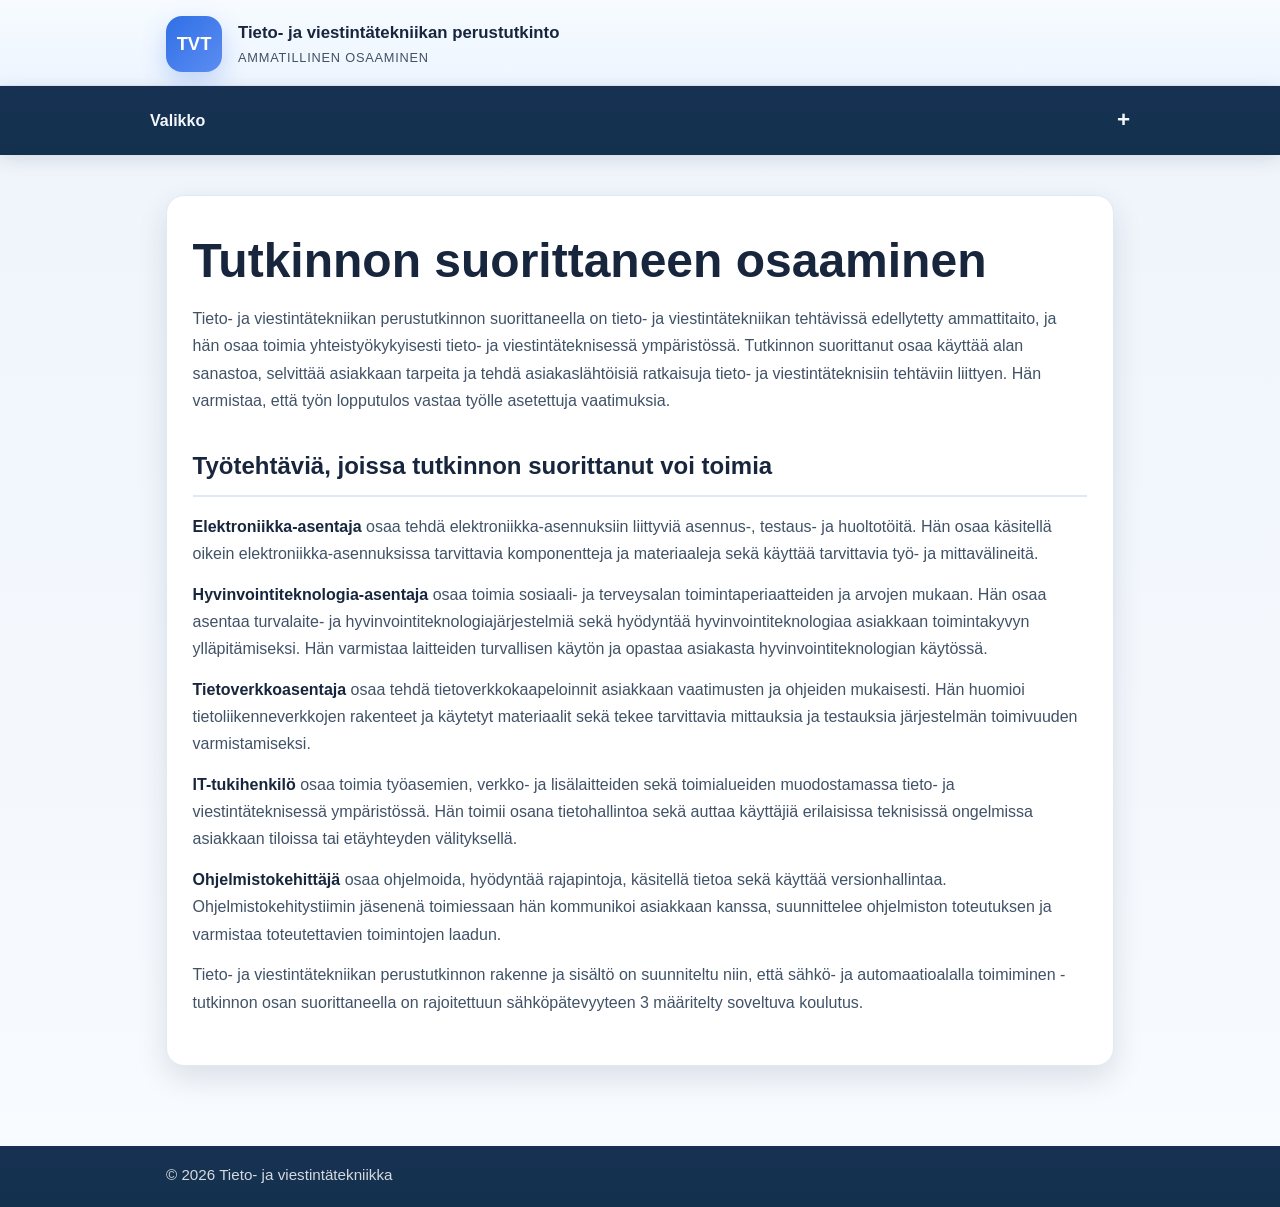
<file: index.html>
<!DOCTYPE html>
<html lang="fi">
  <head>
    <meta charset="UTF-8" />
    <meta name="viewport" content="width=device-width, initial-scale=1.0" />
    <title>Etusivu</title>
    <link rel="stylesheet" href="style.css" />
  </head>
  <body class="page-home">
    <header class="site-header">
      <a class="brand" href="index.html" aria-label="Tieto- ja viestintätekniikan perustutkinto, etusivu">
        <div class="brand-mark">TVT</div>
        <div class="brand-copy">
          <div class="brand-name">Tieto- ja viestintätekniikan perustutkinto</div>
          <div class="brand-subtitle">Ammatillinen osaaminen</div>
        </div>
      </a>
    </header>

    <nav>
      <details class="nav-menu">
        <summary>Valikko</summary>
        <ul class="nav-list">
          <li><a href="index.html">Etusivu</a></li>
          <li><a href="tutkinnon-muodostuminen.html">Tutkinnon muodostuminen</a></li>
          <li><a href="tutkinnonosat.html">Tutkinnonosat</a></li>
          <li><a href="kriteerit.html">Kriteerit</a></li>
          <li><a href="osaamisen-arviointi.html">Osaamisen arviointi</a></li>
        </ul>
      </details>
    </nav>

    <main class="container">
      <article class="card">
        <h1>Tutkinnon suorittaneen osaaminen</h1>
        <p>
          Tieto- ja viestintätekniikan perustutkinnon suorittaneella on tieto- ja
          viestintätekniikan tehtävissä edellytetty ammattitaito, ja hän osaa toimia
          yhteistyökykyisesti tieto- ja viestintäteknisessä ympäristössä. Tutkinnon
          suorittanut osaa käyttää alan sanastoa, selvittää asiakkaan tarpeita ja tehdä
          asiakaslähtöisiä ratkaisuja tieto- ja viestintäteknisiin tehtäviin liittyen.
          Hän varmistaa, että työn lopputulos vastaa työlle asetettuja vaatimuksia.
        </p>

        <h2>Työtehtäviä, joissa tutkinnon suorittanut voi toimia</h2>

        <p>
          <strong>Elektroniikka-asentaja</strong> osaa tehdä elektroniikka-asennuksiin
          liittyviä asennus-, testaus- ja huoltotöitä. Hän osaa käsitellä oikein
          elektroniikka-asennuksissa tarvittavia komponentteja ja materiaaleja sekä käyttää
          tarvittavia työ- ja mittavälineitä.
        </p>

        <p>
          <strong>Hyvinvointiteknologia-asentaja</strong> osaa toimia sosiaali- ja
          terveysalan toimintaperiaatteiden ja arvojen mukaan. Hän osaa asentaa turvalaite-
          ja hyvinvointiteknologiajärjestelmiä sekä hyödyntää hyvinvointiteknologiaa
          asiakkaan toimintakyvyn ylläpitämiseksi. Hän varmistaa laitteiden turvallisen
          käytön ja opastaa asiakasta hyvinvointiteknologian käytössä.
        </p>

        <p>
          <strong>Tietoverkkoasentaja</strong> osaa tehdä tietoverkkokaapeloinnit asiakkaan
          vaatimusten ja ohjeiden mukaisesti. Hän huomioi tietoliikenneverkkojen rakenteet
          ja käytetyt materiaalit sekä tekee tarvittavia mittauksia ja testauksia järjestelmän
          toimivuuden varmistamiseksi.
        </p>

        <p>
          <strong>IT-tukihenkilö</strong> osaa toimia työasemien, verkko- ja lisälaitteiden
          sekä toimialueiden muodostamassa tieto- ja viestintäteknisessä ympäristössä. Hän
          toimii osana tietohallintoa sekä auttaa käyttäjiä erilaisissa teknisissä ongelmissa
          asiakkaan tiloissa tai etäyhteyden välityksellä.
        </p>

        <p>
          <strong>Ohjelmistokehittäjä</strong> osaa ohjelmoida, hyödyntää rajapintoja,
          käsitellä tietoa sekä käyttää versionhallintaa. Ohjelmistokehitystiimin jäsenenä
          toimiessaan hän kommunikoi asiakkaan kanssa, suunnittelee ohjelmiston toteutuksen
          ja varmistaa toteutettavien toimintojen laadun.
        </p>

        <p>
          Tieto- ja viestintätekniikan perustutkinnon rakenne ja sisältö on suunniteltu niin,
          että sähkö- ja automaatioalalla toimiminen -tutkinnon osan suorittaneella on
          rajoitettuun sähköpätevyyteen 3 määritelty soveltuva koulutus.
        </p>
      </article>
    </main>

    <footer class="site-footer">
      <div class="footer-inner">
        <p>© 2026 Tieto- ja viestintätekniikka</p>
      </div>
    </footer>
  </body>
</html>
</file>
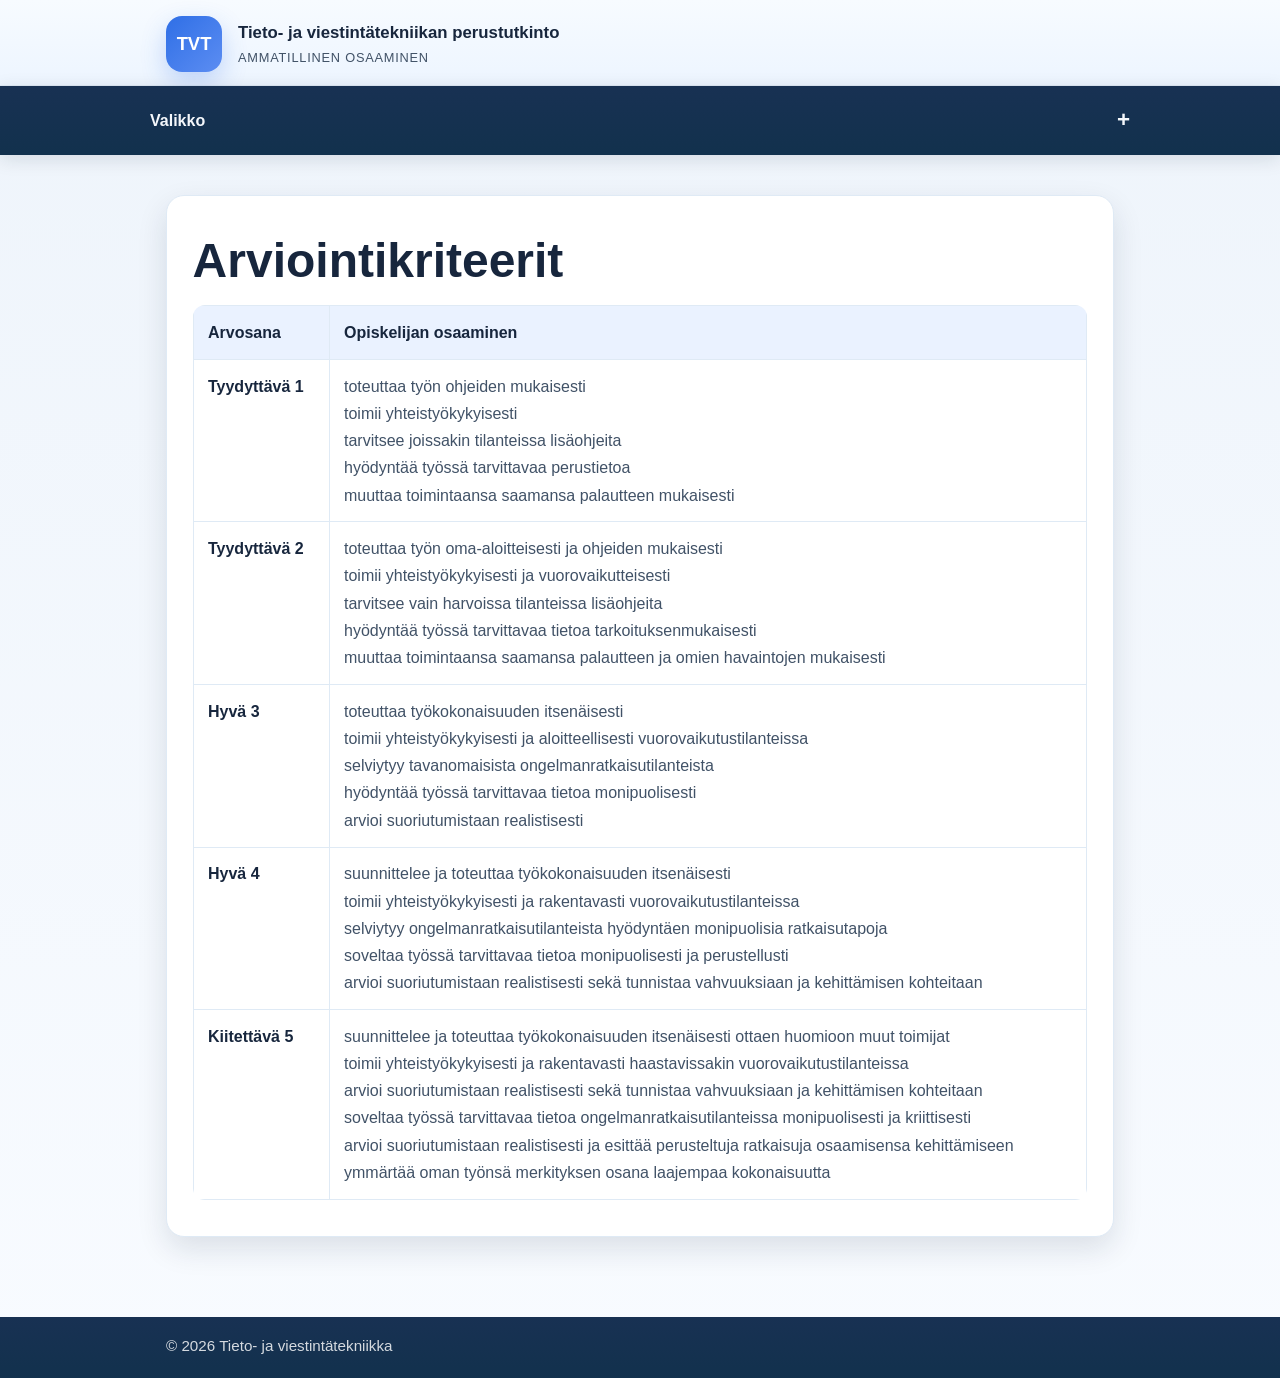
<file: kriteerit.html>
<!DOCTYPE html>
<html lang="fi">
  <head>
    <meta charset="UTF-8" />
    <meta name="viewport" content="width=device-width, initial-scale=1.0" />
    <title>Arviointikriteerit</title>
    <link rel="stylesheet" href="style.css" />
  </head>
  <body class="page-criteria">
    <header class="site-header">
      <a class="brand" href="index.html" aria-label="Tieto- ja viestintätekniikan perustutkinto, etusivu">
        <div class="brand-mark">TVT</div>
        <div class="brand-copy">
          <div class="brand-name">Tieto- ja viestintätekniikan perustutkinto</div>
          <div class="brand-subtitle">Ammatillinen osaaminen</div>
        </div>
      </a>
    </header>

    <nav>
      <details class="nav-menu">
        <summary>Valikko</summary>
        <ul class="nav-list">
          <li><a href="index.html">Etusivu</a></li>
          <li><a href="tutkinnon-muodostuminen.html">Tutkinnon muodostuminen</a></li>
          <li><a href="tutkinnonosat.html">Tutkinnonosat</a></li>
          <li><a href="kriteerit.html">Kriteerit</a></li>
          <li><a href="osaamisen-arviointi.html">Osaamisen arviointi</a></li>
        </ul>
      </details>
    </nav>

    <main class="container">
      <article class="card">
        <h1>Arviointikriteerit</h1>

        <table>
          <thead>
            <tr>
              <th>Arvosana</th>
              <th>Opiskelijan osaaminen</th>
            </tr>
          </thead>
          <tbody>
            <tr>
              <td><strong>Tyydyttävä 1</strong></td>
              <td>
                toteuttaa työn ohjeiden mukaisesti<br />
                toimii yhteistyökykyisesti<br />
                tarvitsee joissakin tilanteissa lisäohjeita<br />
                hyödyntää työssä tarvittavaa perustietoa<br />
                muuttaa toimintaansa saamansa palautteen mukaisesti
              </td>
            </tr>
            <tr>
              <td><strong>Tyydyttävä 2</strong></td>
              <td>
                toteuttaa työn oma-aloitteisesti ja ohjeiden mukaisesti<br />
                toimii yhteistyökykyisesti ja vuorovaikutteisesti<br />
                tarvitsee vain harvoissa tilanteissa lisäohjeita<br />
                hyödyntää työssä tarvittavaa tietoa tarkoituksenmukaisesti<br />
                muuttaa toimintaansa saamansa palautteen ja omien havaintojen mukaisesti
              </td>
            </tr>
            <tr>
              <td><strong>Hyvä 3</strong></td>
              <td>
                toteuttaa työkokonaisuuden itsenäisesti<br />
                toimii yhteistyökykyisesti ja aloitteellisesti vuorovaikutustilanteissa<br />
                selviytyy tavanomaisista ongelmanratkaisutilanteista<br />
                hyödyntää työssä tarvittavaa tietoa monipuolisesti<br />
                arvioi suoriutumistaan realistisesti
              </td>
            </tr>
            <tr>
              <td><strong>Hyvä 4</strong></td>
              <td>
                suunnittelee ja toteuttaa työkokonaisuuden itsenäisesti<br />
                toimii yhteistyökykyisesti ja rakentavasti vuorovaikutustilanteissa<br />
                selviytyy ongelmanratkaisutilanteista hyödyntäen monipuolisia ratkaisutapoja<br />
                soveltaa työssä tarvittavaa tietoa monipuolisesti ja perustellusti<br />
                arvioi suoriutumistaan realistisesti sekä tunnistaa vahvuuksiaan ja kehittämisen kohteitaan
              </td>
            </tr>
            <tr>
              <td><strong>Kiitettävä 5</strong></td>
              <td>
                suunnittelee ja toteuttaa työkokonaisuuden itsenäisesti ottaen huomioon muut toimijat<br />
                toimii yhteistyökykyisesti ja rakentavasti haastavissakin vuorovaikutustilanteissa<br />
                arvioi suoriutumistaan realistisesti sekä tunnistaa vahvuuksiaan ja kehittämisen kohteitaan<br />
                soveltaa työssä tarvittavaa tietoa ongelmanratkaisutilanteissa monipuolisesti ja kriittisesti<br />
                arvioi suoriutumistaan realistisesti ja esittää perusteltuja ratkaisuja osaamisensa kehittämiseen<br />
                ymmärtää oman työnsä merkityksen osana laajempaa kokonaisuutta
              </td>
            </tr>
          </tbody>
        </table>
      </article>
    </main>

    <footer class="site-footer">
      <div class="footer-inner">
        <p>© 2026 Tieto- ja viestintätekniikka</p>
      </div>
    </footer>
  </body>
</html>
</file>
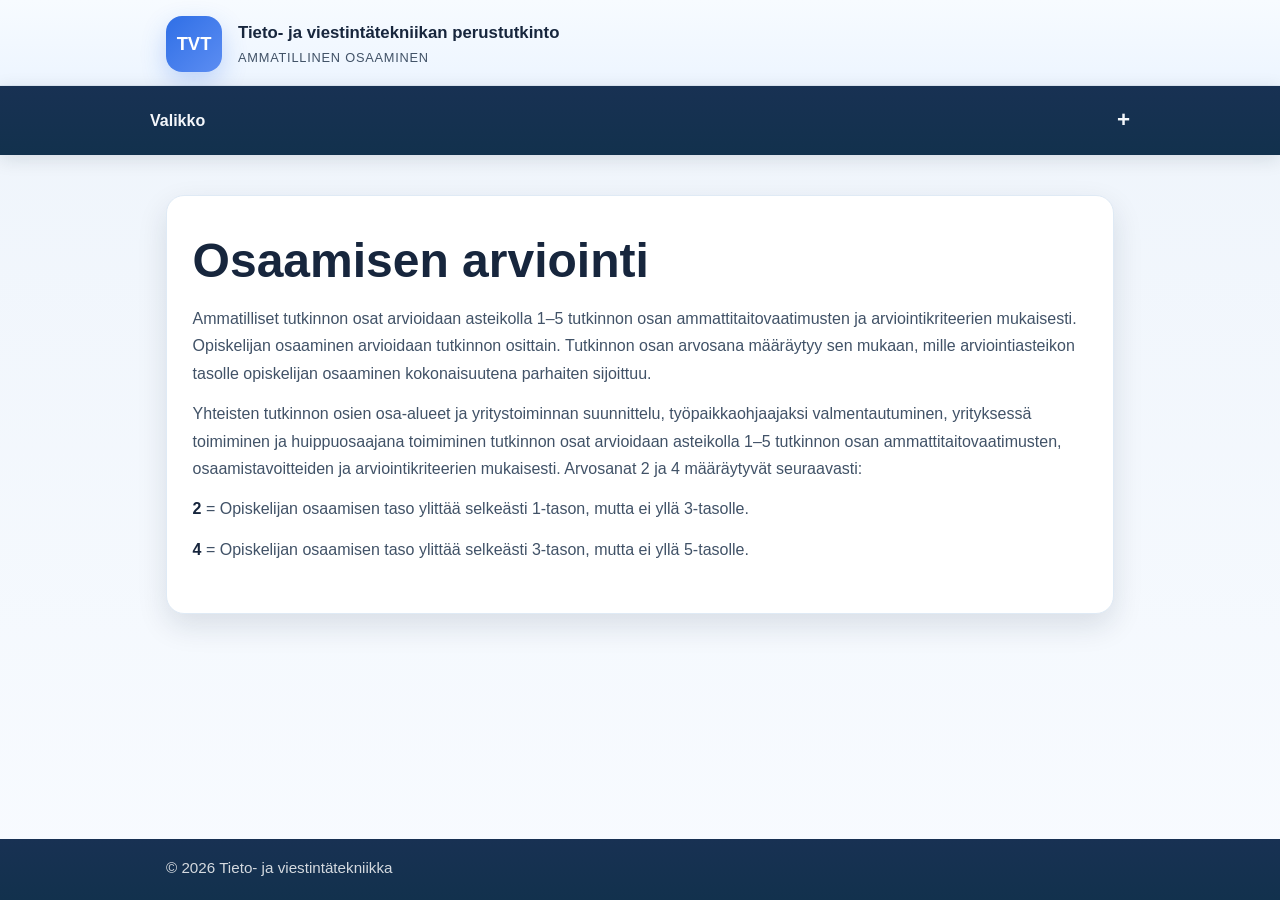
<file: osaamisen-arviointi.html>
<!DOCTYPE html>
<html lang="fi">
  <head>
    <meta charset="UTF-8" />
    <meta name="viewport" content="width=device-width, initial-scale=1.0" />
    <title>Osaamisen arviointi</title>
    <link rel="stylesheet" href="style.css" />
  </head>
  <body class="page-assessment">
    <header class="site-header">
      <a class="brand" href="index.html" aria-label="Tieto- ja viestintätekniikan perustutkinto, etusivu">
        <div class="brand-mark">TVT</div>
        <div class="brand-copy">
          <div class="brand-name">Tieto- ja viestintätekniikan perustutkinto</div>
          <div class="brand-subtitle">Ammatillinen osaaminen</div>
        </div>
      </a>
    </header>

    <nav>
      <details class="nav-menu">
        <summary>Valikko</summary>
        <ul class="nav-list">
          <li><a href="index.html">Etusivu</a></li>
          <li><a href="tutkinnon-muodostuminen.html">Tutkinnon muodostuminen</a></li>
          <li><a href="tutkinnonosat.html">Tutkinnonosat</a></li>
          <li><a href="kriteerit.html">Kriteerit</a></li>
          <li><a href="osaamisen-arviointi.html">Osaamisen arviointi</a></li>
        </ul>
      </details>
    </nav>

    <main class="container">
      <article class="card">
        <h1>Osaamisen arviointi</h1>

        <p>
          Ammatilliset tutkinnon osat arvioidaan asteikolla 1–5 tutkinnon osan
          ammattitaitovaatimusten ja arviointikriteerien mukaisesti. Opiskelijan osaaminen
          arvioidaan tutkinnon osittain. Tutkinnon osan arvosana määräytyy sen mukaan,
          mille arviointiasteikon tasolle opiskelijan osaaminen kokonaisuutena parhaiten
          sijoittuu.
        </p>

        <p>
          Yhteisten tutkinnon osien osa-alueet ja yritystoiminnan suunnittelu,
          työpaikkaohjaajaksi valmentautuminen, yrityksessä toimiminen ja huippuosaajana
          toimiminen tutkinnon osat arvioidaan asteikolla 1–5 tutkinnon osan
          ammattitaitovaatimusten, osaamistavoitteiden ja arviointikriteerien mukaisesti.
          Arvosanat 2 ja 4 määräytyvät seuraavasti:
        </p>

        <p><strong>2</strong> = Opiskelijan osaamisen taso ylittää selkeästi 1-tason, mutta ei yllä 3-tasolle.</p>
        <p><strong>4</strong> = Opiskelijan osaamisen taso ylittää selkeästi 3-tason, mutta ei yllä 5-tasolle.</p>
      </article>
    </main>

    <footer class="site-footer">
      <div class="footer-inner">
        <p>© 2026 Tieto- ja viestintätekniikka</p>
      </div>
    </footer>
  </body>
</html>
</file>
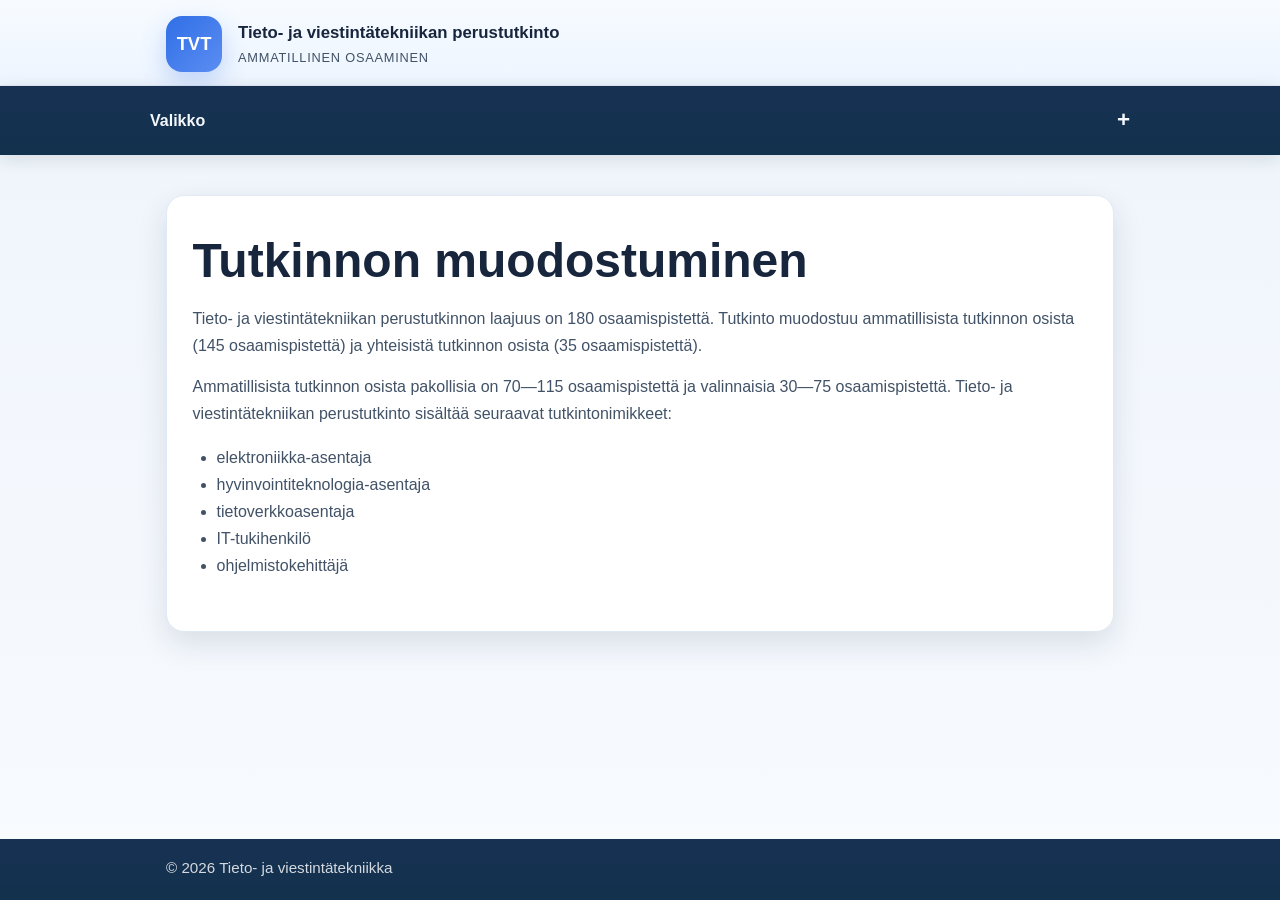
<file: tutkinnon-muodostuminen.html>
<!DOCTYPE html>
<html lang="fi">
  <head>
    <meta charset="UTF-8" />
    <meta name="viewport" content="width=device-width, initial-scale=1.0" />
    <title>Tutkinnon muodostuminen</title>
    <link rel="stylesheet" href="style.css" />
  </head>
  <body class="page-structure">
    <header class="site-header">
      <a class="brand" href="index.html" aria-label="Tieto- ja viestintätekniikan perustutkinto, etusivu">
        <div class="brand-mark">TVT</div>
        <div class="brand-copy">
          <div class="brand-name">Tieto- ja viestintätekniikan perustutkinto</div>
          <div class="brand-subtitle">Ammatillinen osaaminen</div>
        </div>
      </a>
    </header>

    <nav>
      <details class="nav-menu">
        <summary>Valikko</summary>
        <ul class="nav-list">
          <li><a href="index.html">Etusivu</a></li>
          <li><a href="tutkinnon-muodostuminen.html">Tutkinnon muodostuminen</a></li>
          <li><a href="tutkinnonosat.html">Tutkinnonosat</a></li>
          <li><a href="kriteerit.html">Kriteerit</a></li>
          <li><a href="osaamisen-arviointi.html">Osaamisen arviointi</a></li>
        </ul>
      </details>
    </nav>

    <main class="container">
      <article class="card">
        <h1>Tutkinnon muodostuminen</h1>

        <p>
          Tieto- ja viestintätekniikan perustutkinnon laajuus on 180 osaamispistettä.
          Tutkinto muodostuu ammatillisista tutkinnon osista (145 osaamispistettä) ja
          yhteisistä tutkinnon osista (35 osaamispistettä).
        </p>

        <p>
          Ammatillisista tutkinnon osista pakollisia on 70—115 osaamispistettä ja
          valinnaisia 30—75 osaamispistettä. Tieto- ja viestintätekniikan perustutkinto
          sisältää seuraavat tutkintonimikkeet:
        </p>

        <ul>
          <li>elektroniikka-asentaja</li>
          <li>hyvinvointiteknologia-asentaja</li>
          <li>tietoverkkoasentaja</li>
          <li>IT-tukihenkilö</li>
          <li>ohjelmistokehittäjä</li>
        </ul>
      </article>
    </main>

    <footer class="site-footer">
      <div class="footer-inner">
        <p>© 2026 Tieto- ja viestintätekniikka</p>
      </div>
    </footer>
  </body>
</html>
</file>
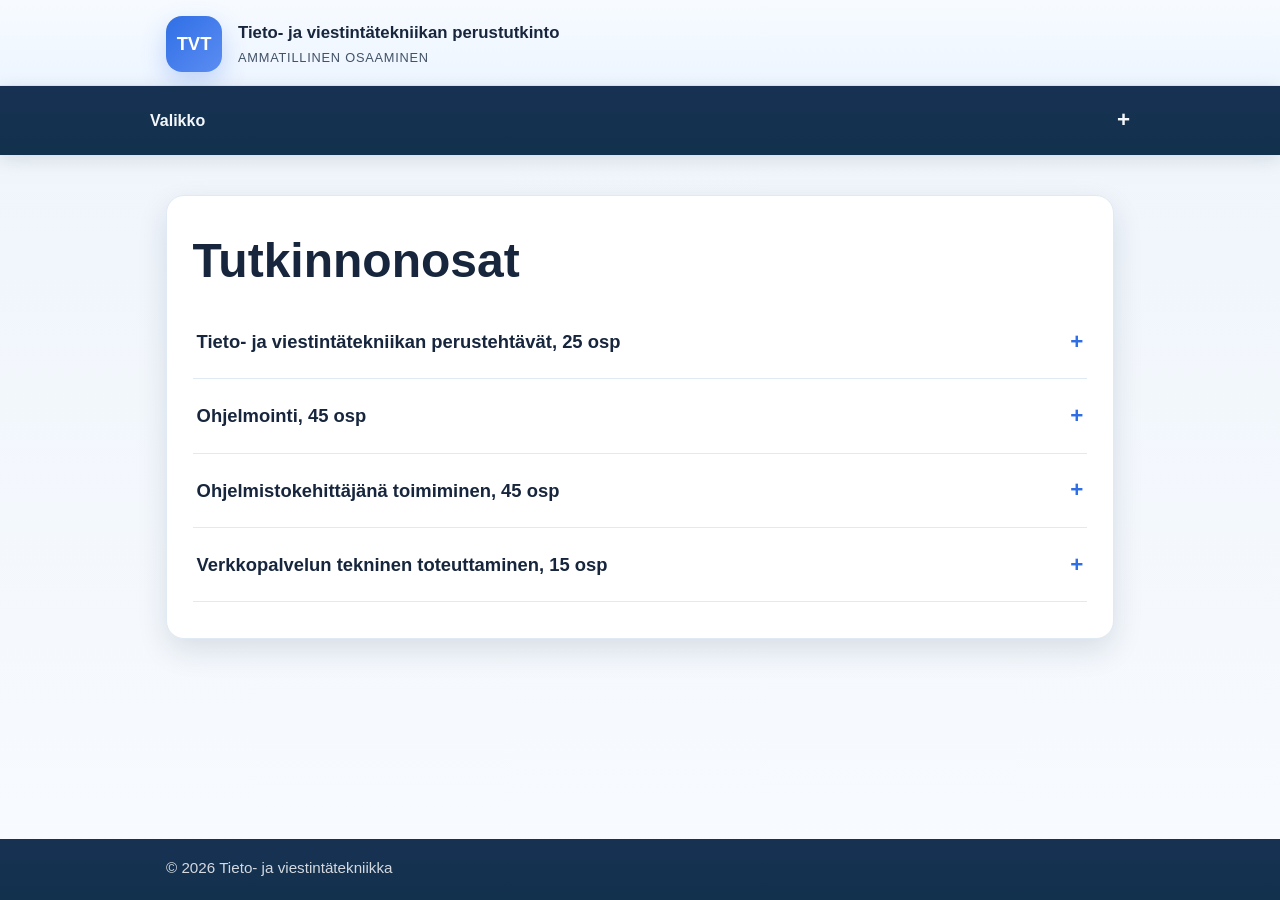
<file: tutkinnonosat.html>
<!DOCTYPE html>
<html lang="fi">
  <head>
    <meta charset="UTF-8" />
    <meta name="viewport" content="width=device-width, initial-scale=1.0" />
    <title>Tutkinnonosat</title>
    <link rel="stylesheet" href="style.css" />
  </head>
  <body class="page-modules">
    <header class="site-header">
      <a class="brand" href="index.html" aria-label="Tieto- ja viestintätekniikan perustutkinto, etusivu">
        <div class="brand-mark">TVT</div>
        <div class="brand-copy">
          <div class="brand-name">Tieto- ja viestintätekniikan perustutkinto</div>
          <div class="brand-subtitle">Ammatillinen osaaminen</div>
        </div>
      </a>
    </header>

    <nav>
      <details class="nav-menu">
        <summary>Valikko</summary>
        <ul class="nav-list">
          <li><a href="index.html">Etusivu</a></li>
          <li><a href="tutkinnon-muodostuminen.html">Tutkinnon muodostuminen</a></li>
          <li><a href="tutkinnonosat.html">Tutkinnonosat</a></li>
          <li><a href="kriteerit.html">Kriteerit</a></li>
          <li><a href="osaamisen-arviointi.html">Osaamisen arviointi</a></li>
        </ul>
      </details>
    </nav>

    <main class="container">
      <article class="card">
        <h1>Tutkinnonosat</h1>

        <section class="module">
          <details>
            <summary>
              <span class="module-title">Tieto- ja viestintätekniikan perustehtävät, 25 osp</span>
            </summary>
            <div class="module-content">
              <p class="module-meta"><span>Koodi: 106413</span><span>Järjestysnumero: 1</span></p>
              <h3>Ammattitaitovaatimukset</h3>
              <ul>
            <li>
              Opiskelija toimii tieto- ja viestintätekniikan työtehtävissä
              <ul>
                <li>toimii hyvällä palveluasenteella (1561)</li>
                <li>palvelee sisäisiä tai ulkoisia asiakkaita (1560)</li>
                <li>varmistaa asiakkaan tarpeen ja perustelee asiakkaalle ratkaisun (1559)</li>
                <li>pyytää palautetta omasta toiminnasta (1558)</li>
                <li>käyttää työpaikan viestintäkanavia ja ohjelmistoja (1557)</li>
              </ul>
            </li>
            <li>
              Opiskelija tekee tiedonhakua ja ratkaisee tieto- ja viestintätekniikan ongelmia
              <ul>
                <li>käyttää alan perussanastoa ja tuntee uusia trendejä (1556)</li>
                <li>hyödyntää englanninkielistä materiaalia ongelmanratkaisussa (1555)</li>
                <li>ratkaisee ongelmia hakemalla tietoa (1554)</li>
              </ul>
            </li>
            <li>
              Opiskelija käyttää tietoteknistä ympäristöä
              <ul>
                <li>käyttää työssä tarvittavia käyttöjärjestelmiä (1553)</li>
                <li>jakaa ja ottaa käyttöön verkkoyhteyden eri päätelaitteilla ottaen huomioon tietoturvan (1552)</li>
                <li>tuntee internetin ja koti- ja pienyrityksen verkon perusrakenteen (1551)</li>
                <li>hallitsee ja suojaa koti- ja pienyrityksen tietoliikenne- ja oheislaitteita (1550)</li>
              </ul>
            </li>
              </ul>
            </div>
          </details>
        </section>

        <section class="module">
          <details>
            <summary>
              <span class="module-title">Ohjelmointi, 45 osp</span>
            </summary>
            <div class="module-content">
              <p class="module-meta"><span>Koodi: 106419</span><span>Järjestysnumero: 7</span></p>
              <h3>Ammattitaitovaatimukset</h3>
              <ul>
            <li>
              Opiskelija käyttää ohjelmistokehitysympäristöä
              <ul>
                <li>käyttää ohjelmointieditoria tai kehitysympäristöä (1473)</li>
                <li>etsii ja korjaa virheitä ohjelmakoodista (1472)</li>
                <li>testaa ohjelman toimintoja (1471)</li>
              </ul>
            </li>
            <li>
              Opiskelija ohjelmoi
              <ul>
                <li>käyttää rakenteista ohjelmointia toteutuksissa (1470)</li>
                <li>kirjoittaa ylläpidettävää ohjelmakoodia (1469)</li>
                <li>tulkitsee suunnitelmia ja toteuttaa käyttöliittymän tai sen osia (1468)</li>
                <li>tulkitsee suunnitelmia ja toteuttaa ohjelmiston toimintoja (1467)</li>
              </ul>
            </li>
            <li>
              Opiskelija toimii ohjelmistokehitystiimin jäsenenä
              <ul>
                <li>sopii tehtävistä tiimin muiden jäsenten kanssa (1466)</li>
                <li>etsii ratkaisuvaihtoehtoja ja ratkoo ongelmia yhdessä tiimin kanssa (1465)</li>
                <li>arvioi ratkaisujen toimivuuden yhdessä tiimin kanssa (1464)</li>
                <li>arvioi omaa toimintaa tiimin jäsenenä (1463)</li>
              </ul>
            </li>
              </ul>
            </div>
          </details>
        </section>

        <section class="module">
          <details>
            <summary>
              <span class="module-title">Ohjelmistokehittäjänä toimiminen, 45 osp</span>
            </summary>
            <div class="module-content">
              <p class="module-meta"><span>Koodi: 106420</span><span>Järjestysnumero: 8</span></p>
              <h3>Ammattitaitovaatimukset</h3>
              <ul>
            <li>
              Opiskelija kommunikoi asiakkaan kanssa
              <ul>
                <li>selvittää kehitystiimin kanssa asiakkaan tarpeet (1462)</li>
                <li>viestii tekniset asiat asiakaslähtöisesti (1461)</li>
                <li>osallistuu version katselmointiin (1460)</li>
              </ul>
            </li>
            <li>
              Opiskelija suunnittelee ohjelmiston toteutuksen
              <ul>
                <li>asettaa kehitystiimin kanssa toteutettavat toiminnot tärkeysjärjestykseen (1459)</li>
                <li>jakaa kehitystiimin kanssa toteutettavat toiminnot tehtäviksi (1458)</li>
                <li>suunnittelee ja arvioi kehitystiimin kanssa tehtävien toteuttamista (1457)</li>
              </ul>
            </li>
            <li>
              Opiskelija kehittää ohjelmiston toimintalogiikkaa ja tietovarastoyhteyksiä
              <ul>
                <li>kehittää ohjelmiston toimintalogiikkaa (1456)</li>
                <li>valitsee ohjelmistoon sopivan tietovaraston (1455)</li>
                <li>toteuttaa yhteyden tietovarastoon (1454)</li>
                <li>hyödyntää rajapintoja ja käsittelee tietoa (1453)</li>
                <li>arvioi ohjelmiston tietoturvaa (1452)</li>
              </ul>
            </li>
            <li>
              Opiskelija versioi ja julkaisee ohjelman
              <ul>
                <li>käyttää versionhallintaa (1451)</li>
                <li>liittää ohjelman osan olemassa olevaan versioon (1450)</li>
                <li>julkaisee ohjelman tuotantoympäristöön (1449)</li>
              </ul>
            </li>
              </ul>
            </div>
          </details>
        </section>

        <section class="module">
          <details>
            <summary>
              <span class="module-title">Verkkopalvelun tekninen toteuttaminen, 15 osp</span>
            </summary>
            <div class="module-content">
              <p class="module-meta"><span>Koodi: 106432</span><span>Järjestysnumero: 20</span></p>
              <h3>Ammattitaitovaatimukset</h3>
              <ul>
            <li>
              Opiskelija suunnittelee verkkopalvelun
              <ul>
                <li>selvittää asiakkaan verkkopalvelun nykytilanteen ja tarpeet (1295)</li>
                <li>valitsee asiakkaan tarpeisiin sopivan teknisen ratkaisun verkkopalvelun toteuttamiseen (1294)</li>
                <li>suunnitella verkkopalvelun, joka noudattaa asiakkaan graafista ohjeistusta (1293)</li>
              </ul>
            </li>
            <li>
              Opiskelija toteuttaa verkkopalvelun
              <ul>
                <li>huomioi työssään verkkopalveluiden tietoturvan (1292)</li>
                <li>toteuttaa selaimen kautta päivitettävän verkkopalvelun (1291)</li>
                <li>huomioi esteettömyyden ja käytettävyyden verkkopalvelun toteutuksessa (1290)</li>
              </ul>
            </li>
            <li>
              Opiskelija julkaisee verkkopalvelun
              <ul>
                <li>julkaisee verkkopalvelun (1289)</li>
                <li>opastaa verkkopalvelun sisällöntuottajaa (1288)</li>
                <li>tukee asiakasta verkkopalveluun liittyvissä teknisissä ongelmissa (1287)</li>
              </ul>
            </li>
              </ul>
            </div>
          </details>
        </section>
      </article>
    </main>

    <footer class="site-footer">
      <div class="footer-inner">
        <p>© 2026 Tieto- ja viestintätekniikka</p>
      </div>
    </footer>
  </body>
</html>
</file>
<file: style.css>
:root {
  --bg: #eef4fb;
  --bg-strong: #dfeaf7;
  --card: #ffffff;
  --text: #17263d;
  --muted: #415267;
  --nav-bg: #183153;
  --nav-text: #f4f7fb;
  --accent: #2f6fe6;
  --accent-soft: #eaf2ff;
  --border: #dfeaf5;
  --shadow: rgba(15, 36, 61, 0.12);
}

* {
  box-sizing: border-box;
}

html {
  scroll-behavior: smooth;
}

body {
  margin: 0;
  font-family: Arial, Helvetica, sans-serif;
  background: linear-gradient(180deg, var(--bg) 0%, #f8fbff 100%);
  color: var(--text);
  line-height: 1.7;
  min-height: 100vh;
  display: flex;
  flex-direction: column;
}

.site-header {
  background: linear-gradient(180deg, #f7fbff 0%, #edf5ff 100%);
  border-bottom: 1px solid var(--border);
}

.brand {
  max-width: 980px;
  margin: 0 auto;
  padding: 1rem 1rem 0.8rem;
  display: flex;
  align-items: center;
  justify-content: flex-start;
  gap: 1rem;
  color: inherit;
  text-decoration: none;
}

.brand:focus-visible {
  outline: 3px solid var(--accent);
  outline-offset: -3px;
}

.brand-mark {
  width: 56px;
  height: 56px;
  border-radius: 16px;
  background: linear-gradient(135deg, var(--accent) 0%, #5c8df2 100%);
  color: #fff;
  display: flex;
  align-items: center;
  justify-content: center;
  font-size: 1.15rem;
  font-weight: 800;
  box-shadow: 0 10px 24px rgba(47, 111, 230, 0.25);
}

.brand-copy {
  display: flex;
  flex-direction: column;
}

.brand-name {
  font-size: 1.05rem;
  font-weight: 800;
  color: var(--text);
}

.brand-subtitle {
  font-size: 0.8rem;
  letter-spacing: 0.06em;
  text-transform: uppercase;
  color: var(--muted);
}

.site-footer {
  background: linear-gradient(180deg, var(--nav-bg) 0%, #12314d 100%);
  color: var(--nav-text);
  margin-top: auto;
}

.footer-inner {
  max-width: 980px;
  margin: 0 auto;
  padding: 1rem 1rem 1.2rem;
  display: flex;
  justify-content: flex-start;
  align-items: center;
  gap: 1rem;
  flex-wrap: wrap;
}

.site-footer p {
  margin: 0;
  color: rgba(255, 255, 255, 0.82);
  font-size: 0.95rem;
}

nav {
  background: linear-gradient(180deg, var(--nav-bg) 0%, #12314d 100%);
  padding: 0.9rem 1.25rem;
  box-shadow: 0 4px 18px rgba(17, 30, 45, 0.12);
  position: sticky;
  top: 0;
  z-index: 10;
}

.nav-menu > summary {
  display: flex;
  justify-content: space-between;
  align-items: center;
  max-width: 980px;
  min-height: 2.5rem;
  margin: 0 auto;
  color: var(--nav-text);
  font-weight: 700;
  cursor: pointer;
  list-style: none;
}

.nav-menu > summary::-webkit-details-marker {
  display: none;
}

.nav-menu > summary::after {
  content: "+";
  font-size: 1.4rem;
}

.nav-menu[open] > summary::after {
  content: "-";
}

.nav-list {
  list-style: none;
  display: flex;
  flex-wrap: wrap;
  gap: 0.55rem 0.9rem;
  justify-content: center;
  align-items: center;
  margin: 0;
  padding: 0;
}

.nav-list li {
  display: flex;
}

.nav-list a {
  color: var(--nav-text);
  text-decoration: none;
  font-weight: 700;
  letter-spacing: 0.01em;
  padding: 0.55rem 0.9rem;
  border-radius: 999px;
  transition: background-color 0.2s ease, transform 0.2s ease;
}

.nav-list a:hover {
  background: rgba(255, 255, 255, 0.08);
  transform: translateY(-1px);
}

.page-home .nav-list li:nth-child(1) a,
.page-structure .nav-list li:nth-child(2) a,
.page-modules .nav-list li:nth-child(3) a,
.page-criteria .nav-list li:nth-child(4) a,
.page-assessment .nav-list li:nth-child(5) a {
  background: rgba(255, 255, 255, 0.12);
  box-shadow: inset 0 0 0 1px rgba(255, 255, 255, 0.08);
}

.container {
  max-width: 980px;
  margin: 2.5rem auto;
  padding: 0 1rem 2.5rem;
  width: 100%;
}

.card {
  background: var(--card);
  border: 1px solid var(--border);
  border-radius: 18px;
  box-shadow: 0 12px 30px var(--shadow);
  padding: 2.25rem 1.6rem;
}

h1,
h2,
h3 {
  color: var(--text);
  margin-top: 0;
}

h1 {
  font-size: clamp(2.2rem, 4vw, 3rem);
  line-height: 1.2;
  margin-bottom: 1rem;
}

h2 {
  border-bottom: 2px solid var(--border);
  padding-bottom: 0.5rem;
  margin-top: 2rem;
  margin-bottom: 1rem;
}

p,
li,
td {
  color: var(--muted);
}

strong {
  color: var(--text);
}

p {
  margin: 0.85rem 0;
}

table {
  width: 100%;
  border-collapse: collapse;
  margin-top: 1rem;
  overflow: hidden;
  border-radius: 12px;
}

th,
td {
  border: 1px solid var(--border);
  padding: 0.8rem 0.9rem;
  vertical-align: top;
  text-align: left;
}

th {
  background: var(--accent-soft);
  color: var(--text);
  font-weight: 700;
}

ul {
  padding-left: 1.5rem;
}

ul ul {
  margin-top: 0.45rem;
}

.info {
  font-weight: 700;
  color: var(--text);
}

.module {
  border-bottom: 1px solid var(--border);
}

.module details > summary {
  list-style: none;
  display: flex;
  align-items: center;
  justify-content: space-between;
  gap: 1rem;
  padding: 1.1rem 0.25rem;
  cursor: pointer;
}

.module details > summary::-webkit-details-marker {
  display: none;
}

.module-title {
  color: var(--text);
  font-size: 1.15rem;
  font-weight: 700;
}

.module-meta {
  display: flex;
  flex-wrap: wrap;
  gap: 0.5rem 1rem;
  color: var(--muted);
  font-size: 0.9rem;
  font-weight: 700;
  white-space: nowrap;
}

.module details > summary::after {
  content: "+";
  color: var(--accent);
  font-size: 1.4rem;
  font-weight: 700;
}

.module details[open] > summary::after {
  content: "-";
}

.module-content {
  padding: 0 0.25rem 1rem;
}

.module-content h3 {
  margin-top: 1rem;
}

@media (max-width: 600px) {
  .brand {
    padding-top: 0.8rem;
  }

  .brand-name {
    font-size: 0.9rem;
  }

  .brand-subtitle {
    font-size: 0.68rem;
  }

  nav {
    padding: 0.7rem 1rem;
  }

  .nav-list {
    flex-direction: column;
    align-items: stretch;
    padding-top: 0.5rem;
  }

  .nav-list a {
    display: block;
    text-align: center;
  }

  .container {
    padding: 0 0.75rem 1.5rem;
    margin: 1.5rem auto;
  }

  .card {
    padding: 1.25rem 1rem;
    border-radius: 14px;
  }

  th,
  td {
    padding: 0.7rem 0.6rem;
  }

  .footer-inner {
    flex-direction: column;
    align-items: flex-start;
  }

  .module details > summary {
    align-items: flex-start;
    flex-wrap: wrap;
  }

  .module-meta {
    white-space: normal;
  }
}
</file>
